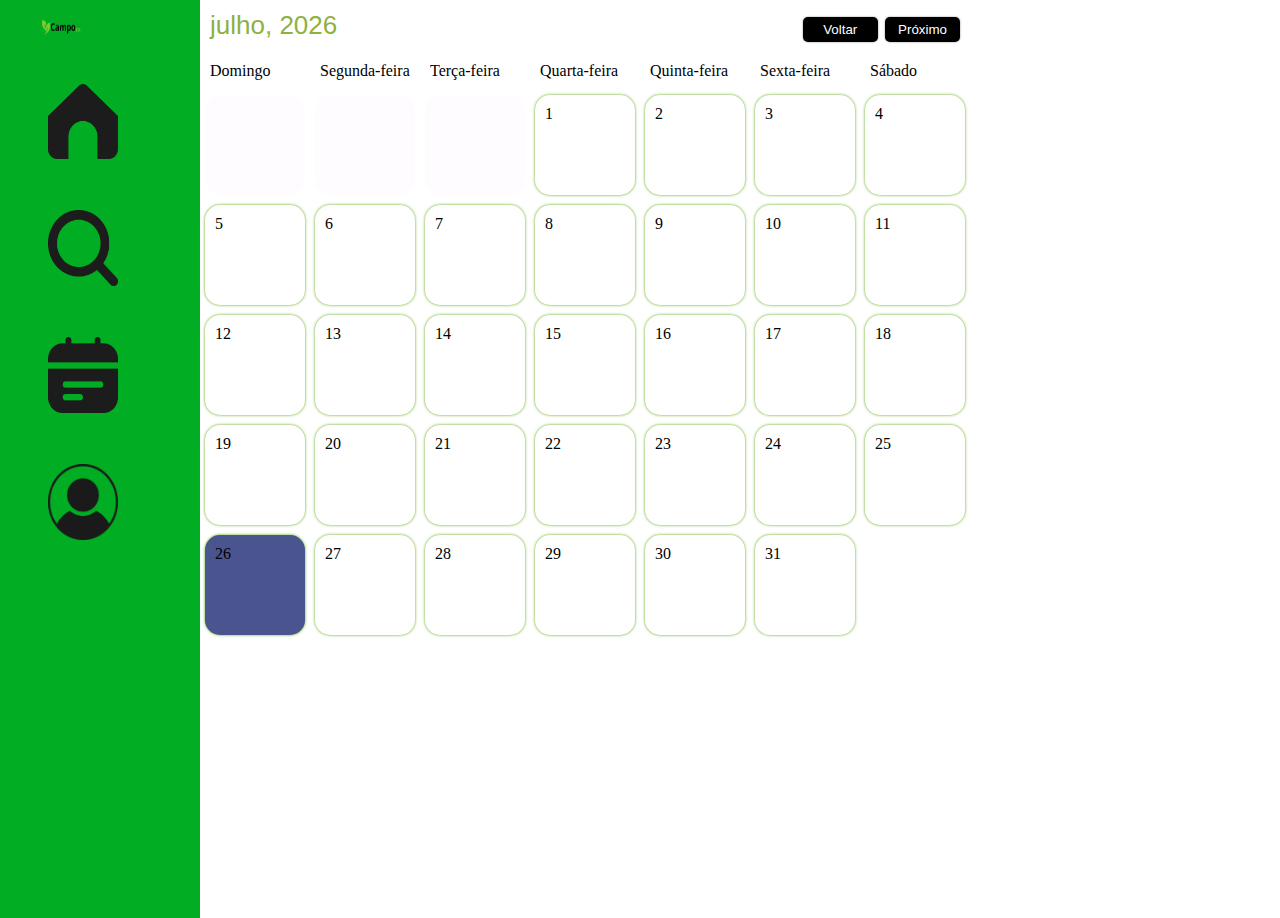
<file: Projeto_agrinho_def/index.html>
<!DOCTYPE html>
<html lang="pt-br">
<head>
    <meta charset="UTF-8">
    <meta http-equiv="X-UA-Compatible" content="IE=edge">
    <meta name="viewport" content="width=device-width, initial-scale=1.0">
   <link rel="stylesheet" href="CSS/estilos.css">
   <script src="javascript/index.js" defer></script>
    <title>AGRINHO 2024</title>
</head>
<body>

















  <div class="nav">
    <!--nav-->
    
      
      <ul id="m" class="menu-lateral">
        <li><div class="logo"><img src="imag/Captura_de_tela_2024-08-06_163401-removebg-preview.png"></li>
          <li><h2></h2><span><a href="home.html"><img src="imag/home_preto.png" class="media-object  img-responsive img-thumbnail"></a></li>
          
    
          <li><h2></h2><span> <a href="pesquisa.html"><img src="imag/search_preto.png" class="media-object  img-responsive img-thumbnail"></a></span></li>
    
          <li><h2></h2><span> <a href="#"><img src="imag/calendar_preto.png" class="media-object  img-responsive img-thumbnail"></a></span></li>
    
          <li><h2></h2><span> <a href="perfil.html"><img src="imag/user_preto.png" class="media-object  img-responsive img-thumbnail"></a></span></li>
    
          
          
        </ul>
        
        
    
    </div>








 <!--main-->
 <div class="text"><br> </div>

 <div class="main">
  <!-- Arquivos de estilo -->
  <link href="./CSS/style.css" rel="stylesheet">
  <link href="./CSS/darkMode.css" rel="stylesheet">

  <title>Calendário</title>
</head>

<!-- Início do corpo da página -->
<body>



  <!-- Container principal -->
  <div id="container">
    <!-- Cabeçalho -->
    <div id="header">
      <div id="monthDisplay"></div> <!-- Mostra o mês e ano atual -->

      <!-- Botões de navegação -->
      <div>
        <button id="backButton">Voltar</button>
        <button id="nextButton">Próximo</button>
      </div>
    </div>

    <!-- Dias da semana -->
    <div id="weekdays">
      <div>Domingo</div>
      <div>Segunda-feira</div>
      <div>Terça-feira</div>
      <div>Quarta-feira</div>
      <div>Quinta-feira</div>
      <div>Sexta-feira</div>
      <div>Sábado</div>
    </div>

    <!-- Calendário dinâmico -->
    <div id="calendar"></div>
  </div>

  <!-- Modal para adicionar novo evento -->
  <div id="newEventModal">
    <h2>Adicione cada semente </h2>
    <input id="eventTitleInput" placeholder="Event Title"/>
    <button id="saveButton">Salvar</button>
    <button id="cancelButton">Cancelar</button>
  </div>

  <!-- Modal para visualizar/deletar evento -->
  <div id="deleteEventModal">
    <h2>Evento</h2>
    <div id="eventText"></div><br>
    <button id="deleteButton">Deletar</button>
    <button id="closeButton">Fechar</button>
  </div>

  <!-- Fundo do modal -->
  <div id="modalBackDrop"></div>

  <!-- Scripts -->
  <script src="javascript/darkMode.js"></script> <!-- Controle do modo escuro -->
  <script src="./javascript/main.js"></script> <!-- Lógica principal do calendário -->
</div>
  

   
   


            
            
 
  



</body>
</html>
</file>
<file: Projeto_agrinho_def/CSS/estilos.css>
body{
height: 100vh;
    display: grid;
    grid-template-areas:

'nav main'
'nav main'
 ;
grid-template-columns: auto 85%;

}








img{
    width: 100%;
    height: 100%;
}

.nav{
  max-height: 100vh;
  flex-direction: column;
  position: relative;
  grid-area: nav;
    
    
    
}
.main{
width: 100%;
flex-direction: column;
position: relative;
overflow: auto;
padding: 0vh;
grid-area: main;

color: rgb(0, 0, 0);
background-color: rgb(255, 255, 255);

}

.text{
  color: #000000;
  font-size: 5vh;
  margin-bottom: 3vh;
  display: flex;
  align-items: center;
  justify-content: center;
}






.esp{
  max-width: 100vh;
  max-height: 100vh;

}

.espa{
  max-width: 100vh;
  max-height: 100vh;
top: 5%;
}
.menu-lateral h2{
  color: #ffffff;
  background-color: #ffffff;
}

.menu-lateral img{
  max-width: 100vh;
  max-height: 100vh;
  width: 70px;

}
.menu-lateral {
  background-color:#00AD23; 
display: flex;
flex-direction: column;
align-items: flex-start;
gap: 5%;

width: 160px;
height: 100%;
padding-left: 40px;
padding-top: 2vh;
}

.menu-lateral > li {
display: inline-flex;

border-radius: 20%;
width: -1%;
height: -1%;


}

.menu-lateral > li:is(:hover, :focus-within) > span:not(:active) {
  --sombra: -8px;
}
.menu-lateral span  a {
text-decoration: none;
color:#000000;
} 
.menu-lateral span {

-webkit-appearance: none;
   -moz-appearance: none;
        appearance: none;
outline: none;
font-size: 22px;
border-radius: 15%;
background:#00AD23;
padding: 3px 8px;  
--sombra: 0;
transform: translateX(var(--sombra)) translateY(var(--sombra));

}


@media (prefers-reduced-motion: no-preference) {

.menu-lateral span {
  will-change: transform;
  transition: transform .2s ease 
}
}
* {

margin: 0;
}


#myUL tr a:hover{
color:#b9b9b9;

}

#myUL li span {
  width: 50%;
border: 3px solid #102e1d;
margin-top: -1px; /* Prevent double borders */
background-color:  #818181;
padding: 12px;
text-decoration: none;
font-size: 18px;
color:black;
display: block
}

#myUL li a:hover:not(.header) {
background-color: #2f7569;
}

a {
  color: #770000;
}

a:hover {
color: #000000;
text-decoration: none;
}

#myTable td{
  position: relative;
max-width: 80vh;
max-height: 100vh;
height: 50vh;
width: 70vh;


padding: 2vh;

text-decoration: none;
font-size: 18px;
display: block;
color: #000;
text-decoration: none;
}


#myTable td span {
  position: relative;

max-height: 100vh;
height: 50vh;
width: 70vh;


background-color:  #ffffff;
padding: 2vh;

text-decoration: none;
font-size: 18px;
display: block;
color: #000;
text-decoration: none;
}

#myTable th span h6{
  color: rgb(255, 255, 255);
  font-size: 0.1px;
  text-decoration: none;
  
}

#myTable th span {
  position: relative;
max-width: 80vh;
max-height: 100vh;
height: 50vh;
width: 70vh;
border: 3px solid #008a3c;
border-radius: 3%;
background-color:  #ffffff;
padding: 1vh;


text-decoration: none;
font-size: 18px;
display: block;
color: #000;
text-decoration: none;
}

h3{
  color: #000;
}

.leg{
text-align: left;
color: #000000;
max-height: 100vh;
width: 70vh;
}

#myTable iframe{
  max-width: 100vh;
  max-height: 50vh;
  width: 100%;
  height: 100%;
}

#myTable tr{
max-width: 100vh;
max-height: 100vh;

}


.link{
  width:5vh;
  height: 5vh;
  
  background-color:#00c02a ;  
  border-radius: 100%;
}

.link img{
  margin :5px;
  margin-top: 12%;
  margin-left: 12%;
  width: 75%;
  height: 75%;

}












@media screen and (max-width:767px){
  body{
    height: 100vh;
        display: grid;
        grid-template-areas:
    'nav main'
     
    
     ;
    grid-template-columns: auto 85%;
   
    
    }
    
    .header{
        grid-area: header;
        max-width: 100%;
        flex-wrap: wrap;
        position: static;
        display: flex;
        justify-content: center;
        height: 80%;
        background-color:#00c02a;
    
    }
    
    .header input{
      position: relative;
      left: 5.5vh;
      width: 60%;
      
    }
    
    
    
    .lupa{
      position: absolute;
    top: 7vh;
    left: 27vh;
    width: 3vh;
    height: 3vh;
    }
    
    
    
    
    .logo{
        position: absolute;
        width: 150%; 
        top:2vh;
        left: 9vh;
    }
    
    img{
        width: 100%;
        height: 100%;
    }
    
    .nav{
      max-height: 100vh;
      max-width: 100vh;
      flex-direction: row;
      position: relative;
      grid-area: nav;
        background-color: #007434;
        
        
    }
    
    .main{
    max-width: 100%;
    flex-direction: column;
    position: relative;
    overflow: auto;
    padding: 0vh;
    width: 100vh;
    grid-area: main;
    color: white;
    background-color: rgb(255, 255, 255);
    
    }
    
    .text{
      color: #000000;
      font-size: 5vh;
      margin-bottom: 3vh;
    }
    
    
    
    
    
    
    .esp{
      max-width: 100vh;
      max-height: 100vh;
    
    }
    
    .espa{
      max-width: 100vh;
      max-height: 100vh;
    top: 5%;
    }
    .menu-lateral h2{
      color: #ffffff;
      background-color: #ffffff;
    }
    
    .menu-lateral img{
      max-width: 100vh;
      max-height: 100vh;
      width: 9.7vh;
    
    }
    .menu-lateral {
  
    display: flex;
    flex-direction: row;
    align-items: flex-start;
    gap: 1.5vh;
    
    
    
   
    padding-top: 2vh;
    }
    
    .menu-lateral > li {
    display: inline-flex;
    background: #007434;
    border-radius: 20%;
    width: -1%;
    height: -1%;
    
    
    }
    
    .menu-lateral > li:is(:hover, :focus-within) > span:not(:active) {
      --sombra: -8px;
    }
    .menu-lateral span  a {
    text-decoration: none;
    color:#000000;
    } 
    .menu-lateral span {
    
    -webkit-appearance: none;
       -moz-appearance: none;
            appearance: none;
    outline: none;
    font-size: 22px;
    border-radius: 15%;
    background: #ffffff;
    padding: 3px 8px;  
    --sombra: 0;
    transform: translateX(var(--sombra)) translateY(var(--sombra));
    
    }
    
    @media (prefers-reduced-motion: no-preference) {
    
    .menu-lateral span {
      will-change: transform;
      transition: transform .2s ease 
    }
    }
    * {
    box-sizing: border-box;
    margin: 0;
    }
    
    
    
    
    
    
    
    #myInput {
    background-image: url('/css/2015046.png');
    background-position: 10px 10px;
    background-repeat: no-repeat;
    max-width: 120vh;
    max-height: 90vh;
    font-size: 2vh;
    padding: 12px 20px 12px 40px;
    border: 4.5vh solid #00c02a;
    border-left: 0px;
    background-color: #ffffff;
    color: rgb(0, 0, 0);
    
    }
    
    
    
    #myUL tr a:hover{
    color:#b9b9b9;
    
    }
    
    #myTable {
    list-style-type: none;
    padding: 0;
    margin: 0;
    
    
    }

    
    
    #myUL li span {
      width: 50%;
    border: 3px solid #102e1d;
    margin-top: -1px; /* Prevent double borders */
    background-color:  #818181;
    padding: 12px;
    text-decoration: none;
    font-size: 18px;
    color:black;
    display: block
    }
    
    #myUL li a:hover:not(.header) {
    background-color: #2f7569;
    }
    
    
    a {
      color: #000000;
    }
    
    a:hover {
    color: #000000;
    text-decoration: none;
    }
    
    #myTable th{
      position: relative;
    flex-direction: column;
    
    
    padding: 2vh;
    
    
    }
    
    
    #myTable td span {
      position: relative;
    
    max-height: 100vh;
    height: 50vh;
    width: 70vh;
    
    
    background-color:  #ffffff;
    padding: 2vh;
    
    text-decoration: none;
    font-size: 18px;
    display: block;
    color: #000;
    text-decoration: none;
    }
    
    #myTable th span h6{
      color: rgb(255, 255, 255);
      font-size: 0.1px;
      text-decoration: none;
      
    }
    
    #myTable th span {
      position: relative;
    max-width: 80vh;
    max-height: 100vh;
    height: 50vh;
    width: 70vh;
    border: 3px solid #008a3c;
    border-radius: 3%;
    background-color:  #ffffff;
    padding: 1vh;
    
    
    text-decoration: none;
    font-size: 18px;
    display: block;
    color: #000;
    text-decoration: none;
    }
    
    h3{
      color: #000;
    }
    
    .leg{
    text-align: left;
    color: #000000;
    max-height: 100vh;
    width: 80vh;
    }
    
    #myTable iframe{
      max-width: 100vh;
      max-height: 50vh;
      width: 100%;
      height: 100%;
    }
    
    #myTable th{
    padding: 50%;
    
    
    }
    
    
    

    .link{
        width:5vh;
        height: 5vh;
        
        background-color:#00c02a ;  
        border-radius: 100%;
      }
      
      .link img{
        margin :5px;
        margin-top: 12%;
        margin-left: 12%;
        width: 75%;
        height: 75%;
      
      }

      .linha1{
      flex-direction: column;
      }
}




















@media screen and (max-height:300px){
  body{
    height: 100vh;
        display: grid;
        grid-template-areas:
    'nav main'
     
    
     ;
    grid-template-columns: auto 85%;
   
    
    }
    
    .header{
        grid-area: header;
        max-width: 100%;
        flex-wrap: wrap;
        position: static;
        display: flex;
        justify-content: center;
        height: 80%;
        background-color:#00c02a;
    
    }
    
    .header input{
      position: relative;
      left: 5.5vh;
      width: 60%;
      
    }
    
    
    
    .lupa{
      position: absolute;
    top: 7vh;
    left: 27vh;
    width: 3vh;
    height: 3vh;
    }
    
    
    
    
    .logo{
        position: absolute;
        width: 150%; 
        top:2vh;
        left: 9vh;
    }
    
    img{
        width: 100%;
        height: 100%;
    }
    
    .nav{
      max-height: 100vh;
      max-width: 100vh;
      flex-direction: row;
      position: relative;
      grid-area: nav;
        background-color: #007434;
        
        
    }
    
    .main{
    max-width: 100%;
    flex-direction: column;
    position: relative;
    overflow: auto;
    padding: 0vh;
    width: 100vh;
    grid-area: main;
    color: white;
    background-color: rgb(255, 255, 255);
    
    }
    
    .text{
      color: #000000;
      font-size: 5vh;
      margin-bottom: 3vh;
    }
    
    
    
    
    
    
    .esp{
      max-width: 100vh;
      max-height: 100vh;
    
    }
    
    .espa{
      max-width: 100vh;
      max-height: 100vh;
    top: 5%;
    }
    .menu-lateral h2{
      color: #ffffff;
      background-color: #ffffff;
    }
    
    .menu-lateral img{
      max-width: 100vh;
      max-height: 100vh;
      width: 7vh;
    
    }
    .menu-lateral {
  
    display: flex;
    flex-direction: row;
    align-items: flex-start;
    gap: 1.5vh;
    
    
    
   
    padding-top: 2vh;
    }
    
    .menu-lateral > li {
    display: inline-flex;
    background: #007434;
    border-radius: 20%;
    width: -1%;
    height: -1%;
    
    
    }
    
    .menu-lateral > li:is(:hover, :focus-within) > span:not(:active) {
      --sombra: -8px;
    }
    .menu-lateral span  a {
    text-decoration: none;
    color:#000000;
    } 
    .menu-lateral span {
    
    -webkit-appearance: none;
       -moz-appearance: none;
            appearance: none;
    outline: none;
    font-size: 22px;
    border-radius: 15%;
    background: #ffffff;
    padding: 3px 8px;  
    --sombra: 0;
    transform: translateX(var(--sombra)) translateY(var(--sombra));
    
    }
    
    @media (prefers-reduced-motion: no-preference) {
    
    .menu-lateral span {
      will-change: transform;
      transition: transform .2s ease 
    }
    }
    * {
    box-sizing: border-box;
    margin: 0;
    }
    
    
    
    
    
    
    
    #myInput {
    background-image: url('/css/2015046.png');
    background-position: 10px 10px;
    background-repeat: no-repeat;
    max-width: 120vh;
    max-height: 90vh;
    font-size: 2vh;
    padding: 12px 20px 12px 40px;
    border: 4.5vh solid #00c02a;
    border-left: 0px;
    background-color: #ffffff;
    color: rgb(0, 0, 0);
    
    }
    
    
    
    #myUL tr a:hover{
    color:#b9b9b9;
    
    }
    
    #myTable {
    list-style-type: none;
    padding: 0;
    margin: 0;
    
    
    }

    
    
    #myUL li span {
      width: 50%;
    border: 3px solid #102e1d;
    margin-top: -1px; /* Prevent double borders */
    background-color:  #818181;
    padding: 12px;
    text-decoration: none;
    font-size: 18px;
    color:black;
    display: block
    }
    
    #myUL li a:hover:not(.header) {
    background-color: #2f7569;
    }
    
    
    a {
      color: #000000;
    }
    
    a:hover {
    color: #000000;
    text-decoration: none;
    }
    
    #myTable th{
      position: relative;
    flex-direction: column;
    
    
    padding: 2vh;
    
    
    }
    
    
    #myTable td span {
      position: relative;
    
    max-height: 100vh;
    height: 50vh;
    width: 70vh;
    
    
    background-color:  #ffffff;
    padding: 2vh;
    
    text-decoration: none;
    font-size: 18px;
    display: block;
    color: #000;
    text-decoration: none;
    }
    
    #myTable th span h6{
      color: rgb(255, 255, 255);
      font-size: 0.1px;
      text-decoration: none;
      
    }
    
    #myTable th span {
      position: relative;
    max-width: 80vh;
    max-height: 100vh;
    height: 50vh;
    width: 70vh;
    border: 3px solid #008a3c;
    border-radius: 3%;
    background-color:  #ffffff;
    padding: 1vh;
    
    
    text-decoration: none;
    font-size: 18px;
    display: block;
    color: #000;
    text-decoration: none;
    }
    
    h3{
      color: #000;
    }
    
    .leg{
    text-align: left;
    color: #000000;
    max-height: 100vh;
    width: 80vh;
    }
    
    #myTable iframe{
      max-width: 100vh;
      max-height: 50vh;
      width: 100%;
      height: 100%;
    }
    
    #myTable th{
    padding: 50%;
    
    
    }
    
    
    

    .link{
        width:5vh;
        height: 5vh;
        
        background-color:#00c02a ;  
        border-radius: 100%;
      }
      
      .link img{
        margin :5px;
        margin-top: 12%;
        margin-left: 12%;
        width: 75%;
        height: 75%;
      
      }

      .linha1{
      flex-direction: column;
      }
}
</file>
<file: Projeto_agrinho_def/CSS/style.css>
html{

  --body-color:#FFFCFF ;

  --header-color:#8fb13f;

  --header-button:#000000;

  --color-weekdays: #000000;
  
  --box-shadow: #53a700;

  --hover: #bacfa4;

  --current-day:#e8f4fa;

  --event-color: #000000;

  --modal-event: #e8f4fa;


 --color-day:white;
  

}

@media screen and (min-width:767px){

body {
  display: flex;

  justify-content: center;
  background-color: rgb(255, 255, 255);
}
button {
  width: 75px;
  cursor: pointer;
  box-shadow: 0px 0px 2px gray;
  border: none;
  outline: none;
  padding: 5px;
  border-radius: 5px;
  color: white;
}

#header {
  padding: 10px;
  color: var(--header-color) ;
  font-size: 26px;
  font-family: sans-serif;
  display: flex;
  justify-content: space-between;
}
#header button {
  background-color:var(--header-button);
}
#container {
  width: 770px;
}
#weekdays {
  width: 100%;
  display: flex;
  color: var(--color-weekdays) ;
}
#weekdays div {
  width: 100px;
  padding: 10px;
}
#calendar {
  width: 100%;
  margin: auto;
  display: flex;
  flex-wrap: wrap;
}
.day {
  width: 100px;
  padding: 10px;
  height: 100px;
  cursor: pointer;
  box-sizing: border-box;
  background-color: var(--color-day);/*cor da do fundo letra*/
  margin: 5px;
  box-shadow: 0px 0px 3px var(--box-shadow);
  display: flex;
  flex-direction: column;
  justify-content: space-between;
  border-radius: 15%;
}
.day:hover {
  background-color: var(--hover);
}

.day + #currentDay {
  background-color:rgb(74, 84, 143);
}
.event {
  font-size: 10px;
  padding: 3px;
  background-color: var(--event-color);
  color: rgb(255, 255, 255);
  border-radius: 5px;
  max-height: 55px;
  overflow: hidden;
}
.padding {
  cursor: default !important;
  background-color: var(--body-color) !important;
  box-shadow: none !important;
}
#newEventModal, #deleteEventModal {
  display: none;
  z-index: 20;
  padding: 25px;
  background-color: var(--modal-event);
  box-shadow: 0px 0px 3px black;
  border-radius: 5px;
  width: 350px;
  top: 100px;
  left: calc(50% - 175px);
  position: absolute;
  font-family: sans-serif;
}
#eventTitleInput {
  padding: 10px;
  width: 100%;
  box-sizing: border-box;
  margin-bottom: 25px;
  border-radius: 3px;
  outline: none;
  border: none;
  box-shadow: 0px 0px 3px gray;
}
#eventTitleInput.error {
  border: 2px solid red;
}
#cancelButton, #deleteButton {
  background-color: var(--header-color);
}
#saveButton, #closeButton {
  background-color: var(--header-button);
}
#eventText {
  font-size: 14px;
}
#modalBackDrop {
  display: none;
  top: 0px;
  left: 0px;
  z-index: 10;
  width: 100vw;
  height: 100vh;
  position: absolute;
  background-color: rgba(0,0,0,0.8);
}
}
</file>
<file: Projeto_agrinho_def/CSS/darkMode.css>
input[type=checkbox]{
  height: 0;
  width: 0;
  visibility: hidden;
}

label {
  cursor: pointer;
  text-indent: -9999px;
  width: 52px;
  height: 27px;
  background: grey;
  float: right;
  border-radius: 100px;
  position: relative;
  left: -50px;
}

label::after{
  content: '';
  position: absolute;
  top: 3px;
  left: 3px;
  width: 20px;
  height: 20px;
  background-color: white;
  border-radius: 90px;
  transition: 0.3s;
}

input:checked + label {
  background-color: rgb(0, 0, 0);
}

input:checked + label::after {
  left: calc(100% - 5px);
  transform: translateX(-100%);
}

label:active:after {
  width: 45px;
}
</file>
